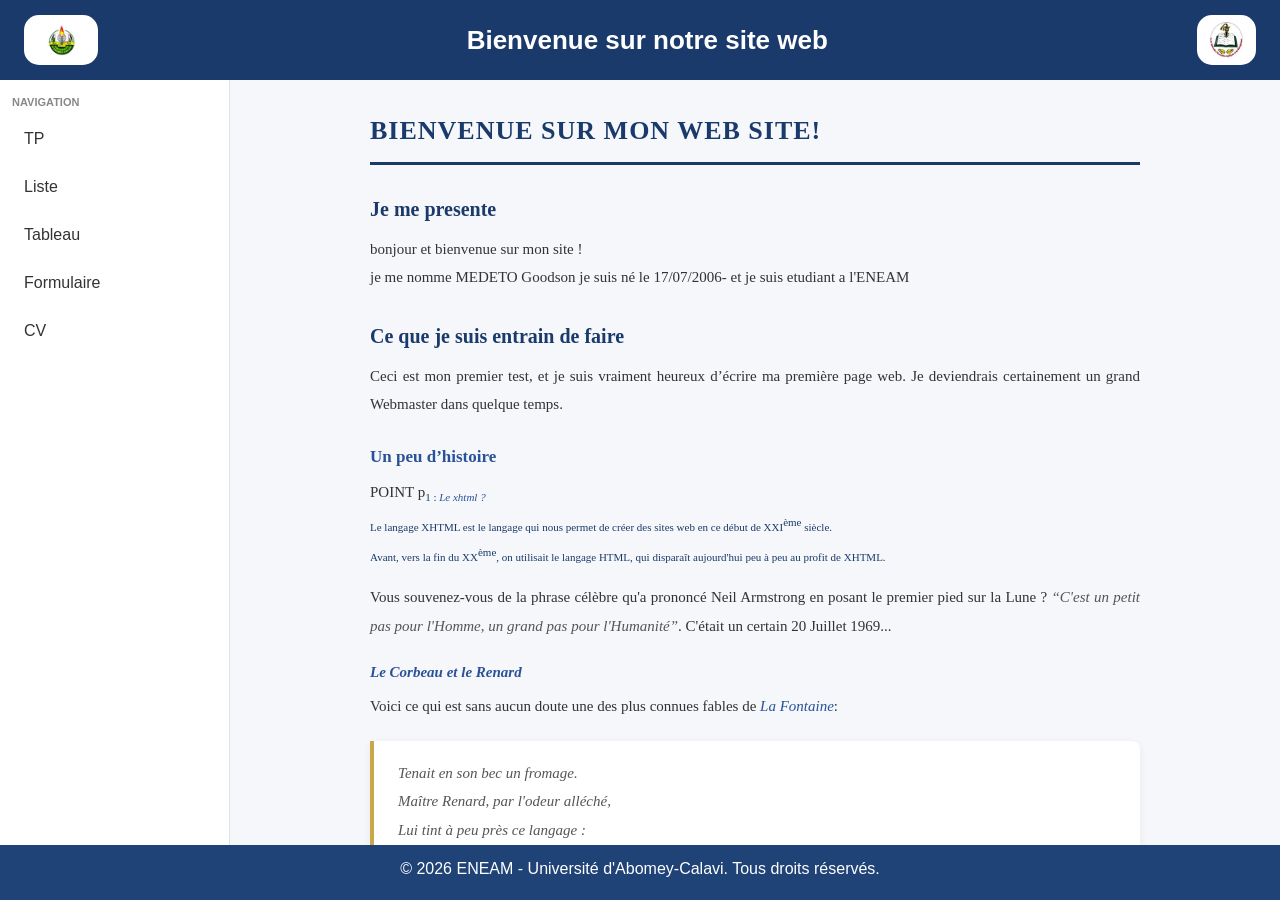
<file: index.html>
<!DOCTYPE html>
<html lang="fr">
<head>
    <meta charset="UTF-8">
    <meta name="viewport" content="width=device-width, initial-scale=1.0">
    <title>Exercice du Prof</title>
    <link rel="stylesheet" href="style.css">
</head>
<body>

<div class="container">

    <!-- En-tête -->
    <header class="header">
        <img src="logo_uac.png" alt="Logo UAC" class="logo">

        <h1>Bienvenue sur notre site web</h1>

        <img src="logo_eneam.png" alt="Logo ENEAM" class="logo">
    </header>

    <!-- Menu -->
    <aside class="menu">
        <ul>
            <li><a href="Page1.html" target="contenu">TP</a></li>
            <li><a href="Liste.html" target="contenu">Liste</a></li>
            <li><a href="Tableau.html" target="contenu">Tableau</a></li>
            <li><a href="Formulaire.html" target="contenu">Formulaire</a></li>
            <li><a href="TP1.html" target="contenu">CV</a></li>
        </ul>
    </aside>

    <!-- Zone d'affichage -->
    <main class="content">
        <iframe
            name="contenu"
            class="frame"
            src="Page1.html">
        </iframe>
    </main>

    <!-- Pied de page -->
    <footer class="footer">
        © 2026 ENEAM - Université d'Abomey-Calavi. Tous droits réservés.
    </footer>

</div>

</body>
</html>
</file>
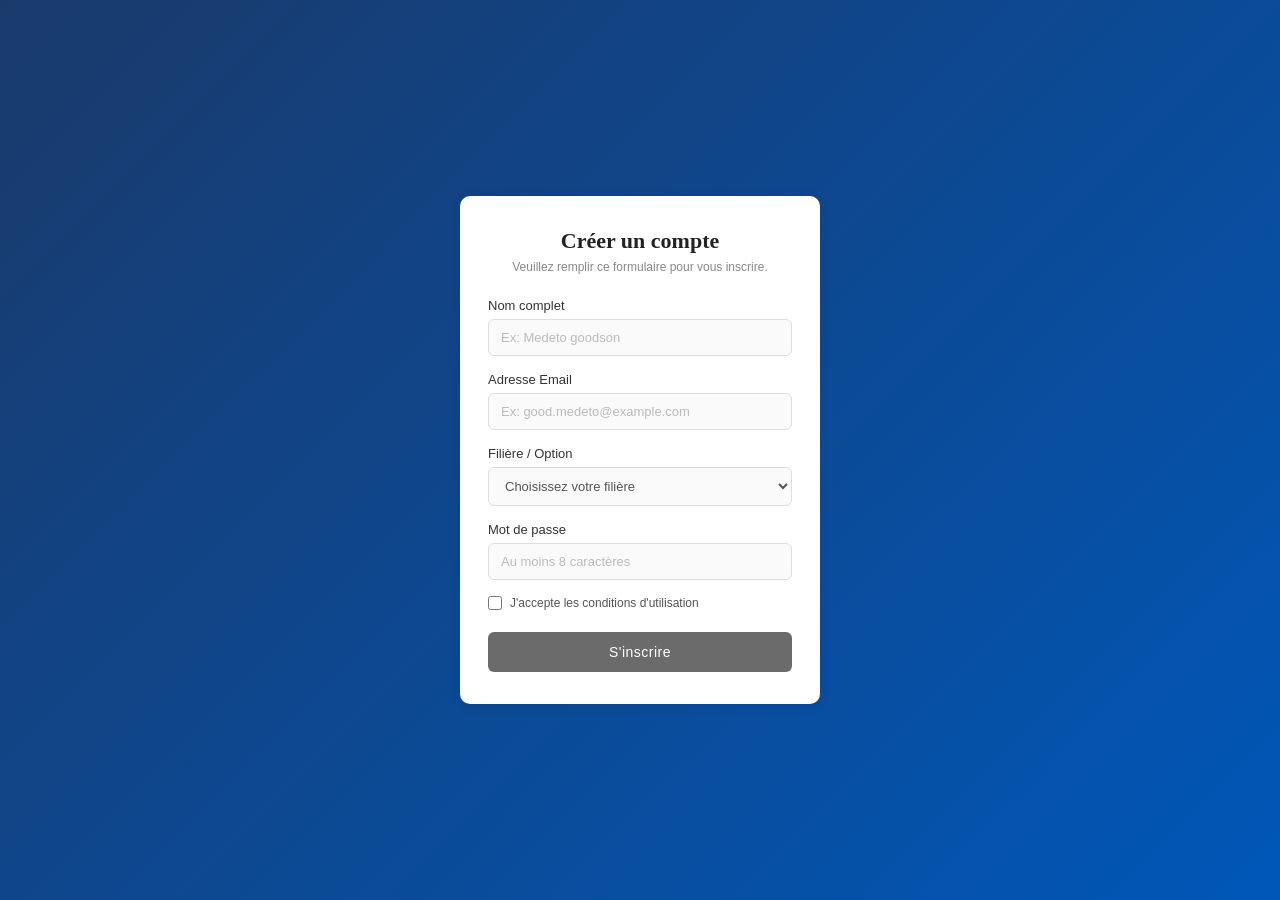
<file: Formulaire.html>
<!DOCTYPE html>
<html lang="fr">
<head>
  <meta charset="UTF-8">
  <title>Créer un compte</title>
  <link rel="stylesheet" href="formulaire.css">
</head>
<body>

  <div class="page">
    <div class="carte">

      <h2>Créer un compte</h2>
      <p class="sous-titre">Veuillez remplir ce formulaire pour vous inscrire.</p>

      <div class="champ">
        <label for="nom">Nom complet</label>
        <input type="text" id="nom" placeholder="Ex: Medeto goodson">
      </div>

      <div class="champ">
        <label for="email">Adresse Email</label>
        <input type="email" id="email" placeholder="Ex: good.medeto@example.com">
      </div>

      <div class="champ">
        <label for="filiere">Filière / Option</label>
        <select id="filiere">
          <option value="">Choisissez votre filière</option>
          <option>Informatique</option>
          <option>Gestion</option>
          <option>Finance</option>
          <option>Marketing</option>
        </select>
      </div>

      <div class="champ">
        <label for="mdp">Mot de passe</label>
        <input type="password" id="mdp" placeholder="Au moins 8 caractères">
      </div>

      <div class="cgu">
        <input type="checkbox" id="conditions">
        <label for="conditions">J'accepte les conditions d'utilisation</label>
      </div>

      <button class="btn-inscrire">S'inscrire</button>

    </div>
  </div>

</body>
</html>
</file>
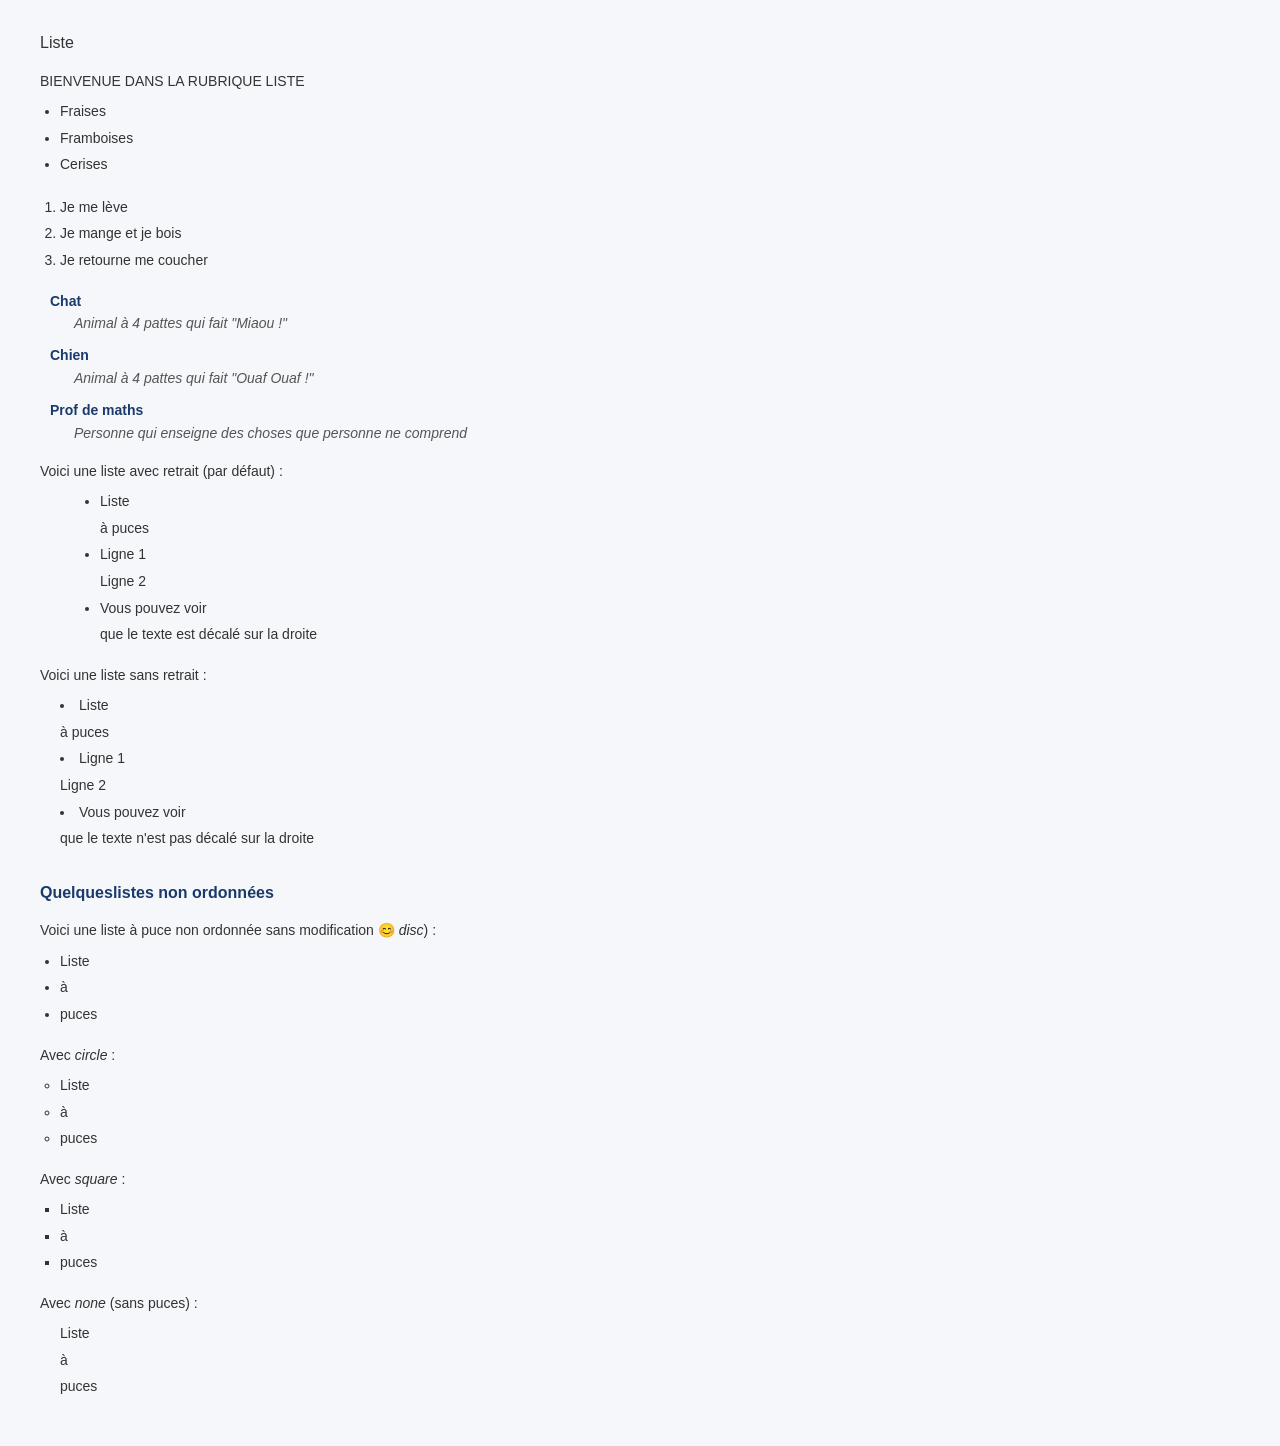
<file: Liste.html>
<!DOCTYPE html>
<html>
    <head>Liste
        <link rel="stylesheet" href="Liste.css">
    </head>
    <body>
        <p>BIENVENUE DANS LA RUBRIQUE LISTE</p>
        <ul>
            <li>Fraises</li>
            <li>Framboises</li>
            <li>Cerises</li>
        </ul>
        <ol>
            <li>Je me lève</li>
            <li>Je mange et je bois</li>
            <li>Je retourne me coucher</li>
        </ol>
        <dl>
                <dt>Chat</dt>
                <dd>Animal à 4 pattes qui fait "Miaou !"</dd>
                <dt>Chien</dt>
                <dd>Animal à 4 pattes qui fait "Ouaf Ouaf !"</dd>
                <dt>Prof de maths</dt>
                <dd>Personne qui enseigne des choses que personne ne comprend</dd>
        </dl>
        <p>Voici une liste avec retrait (par défaut) :</p>
                    <ul class="retrait">
                    <li>Liste<br/>à puces</li>
                    <li>Ligne 1<br />Ligne 2</li>
                    <li>Vous pouvez voir<br />que le texte est décalé sur la droite</li>
                    </ul>
                    <p>Voici une liste sans retrait :</p>
                    <ul class="pas_de_retrait">
                    <li>Liste<br/>à puces</li>
                    <li>Ligne 1<br />Ligne 2</li>
                    <li>Vous pouvez voir<br />que le texte n'est pas décalé sur la droite</li>
        </ul>
        <h2>Quelqueslistes non ordonnées</h2>
        <p>Voici une liste à puce non ordonnée sans modification 😊 <em>disc</em>) :</p>
        <ul>
            <li>Liste</li>
            <li>à</li>
            <li>puces</li>
            </ul>
            <p>Avec <em>circle</em> :</p>
            <ul class="cercle">
            <li>Liste</li>
            <li>à</li>
            <li>puces</li>
            </ul>
            <p>Avec <em>square</em> :</p>
            <ul class="carre">
            <li>Liste</li>
            <li>à</li>
            <li>puces</li>
            </ul>
            <p>Avec <em>none</em> (sans puces) :</p>
            <ul class="rien">
            <li>Liste</li>
            <li>à</li>
            <li>puces</li>
        </ul>

    </body>
</html>
</file>
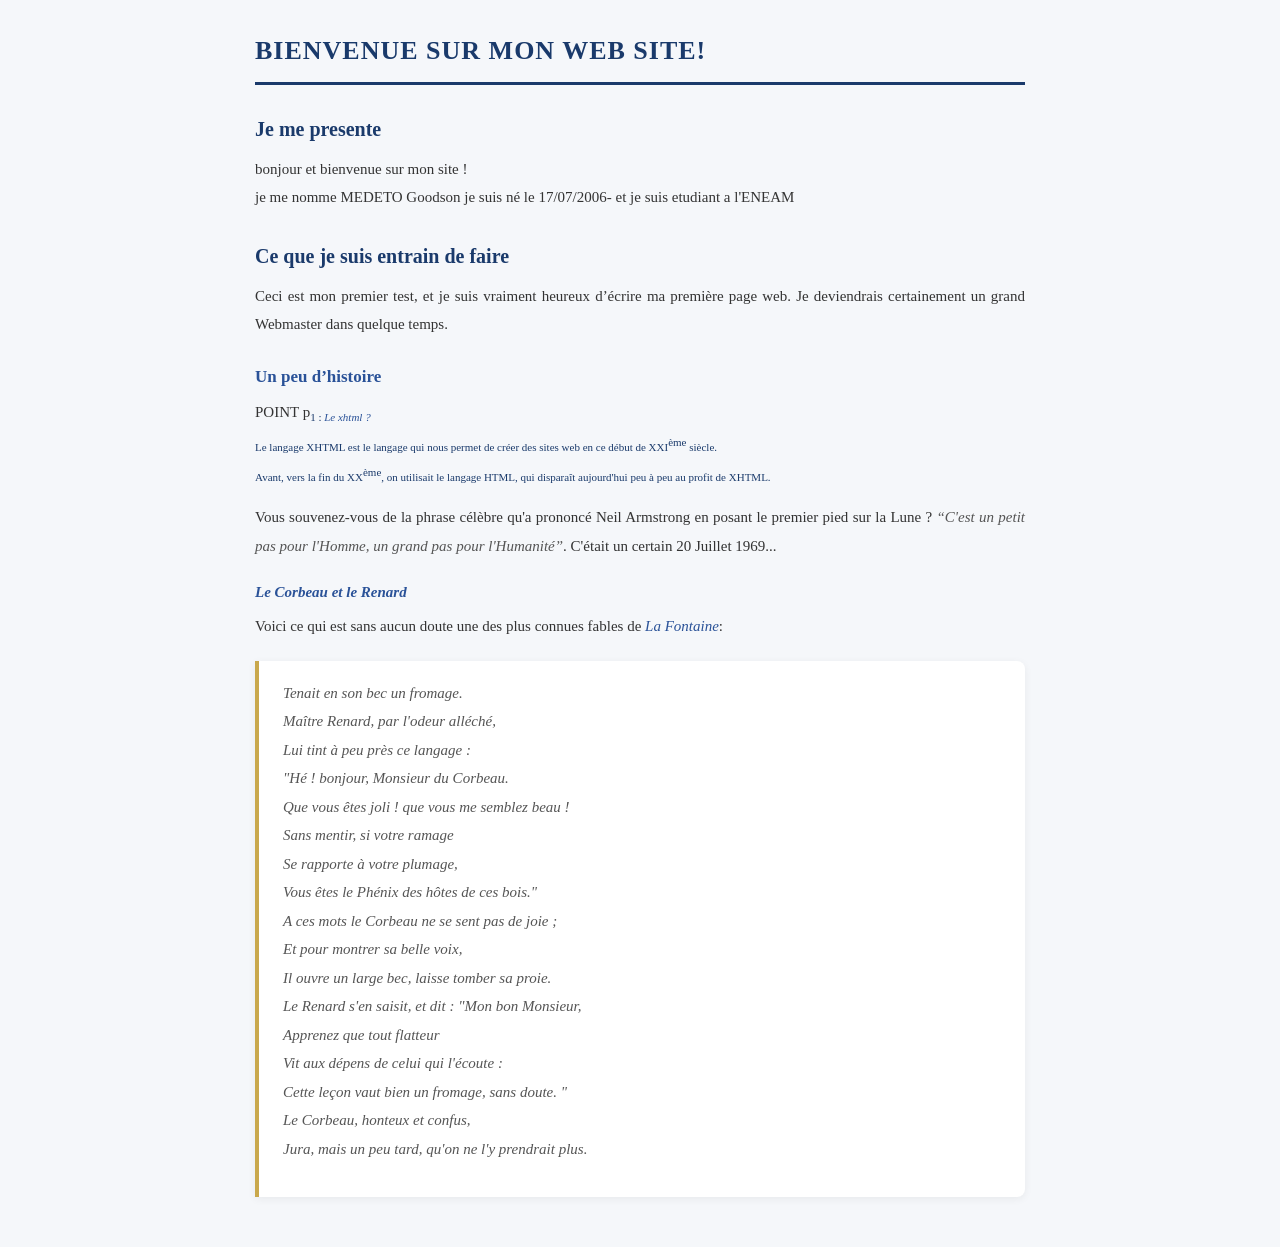
<file: Page1.html>
<!DOCTYPE html>
<html>
    <head>
        <title>Goodson</title>
        <link rel="stylesheet" href="Page1.css">
    </head>
    <body>
        <h1>BIENVENUE SUR MON WEB SITE!</h1>
        <h2>Je me presente</h2>
        <p>
            bonjour et bienvenue sur mon site !</br> je me nomme MEDETO Goodson
            je suis né le 17/07/2006- et je suis etudiant a l'ENEAM
        </p>
        <h2>Ce que je suis entrain de faire</h2>
        <p>
            Ceci est mon premier test, et je suis vraiment heureux d’écrire ma première page web. Je deviendrais
            certainement un grand Webmaster dans quelque temps.
        </p>
        <h3>Un peu d’histoire</h3>
        <p>
            POINT p<sub>1</sup> : <em> Le xhtml ?</em><br />
            Le langage XHTML est le langage qui nous permet de créer des sites web en ce début de
            XXI<sup>ème</sup> siècle.<br />
            Avant, vers la fin du XX<sup>ème</sup>, on utilisait le langage HTML, qui disparaît aujourd'hui peu à
            peu au profit de XHTML.
        </p>
        <p>
            Vous souvenez-vous de la phrase célèbre qu'a prononcé Neil Armstrong en posant le premier pied
            sur la Lune ? <q>C'est un petit pas pour l'Homme, un grand pas pour l'Humanité</q>. C'était un certain
            20 Juillet 1969...
       </p>
       <h4>Le Corbeau et le Renard</h4>
        <p>
            Voici ce qui est sans aucun doute une des plus connues fables de <em>La Fontaine</em>:
        </p>
        <blockquote>
            <p>
                Tenait en son bec un fromage.<br />
                Maître Renard, par l'odeur alléché,<br />
                Lui tint à peu près ce langage :<br />
                "Hé ! bonjour, Monsieur du Corbeau.<br />
                Que vous êtes joli ! que vous me semblez beau !<br />
                Sans mentir, si votre ramage<br />
                Se rapporte à votre plumage,<br />
                Vous êtes le Phénix des hôtes de ces bois."<br />
                A ces mots le Corbeau ne se sent pas de joie ;<br />
                Et pour montrer sa belle voix,<br />
                Il ouvre un large bec, laisse tomber sa proie.<br />
                Le Renard s'en saisit, et dit : "Mon bon Monsieur,<br />
                Apprenez que tout flatteur<br />
                Vit aux dépens de celui qui l'écoute :<br />
                Cette leçon vaut bien un fromage, sans doute. "<br />
                Le Corbeau, honteux et confus,<br />
                Jura, mais un peu tard, qu'on ne l'y prendrait plus.
            </p>
        </blockquote>
    </body>
</html>
</file>
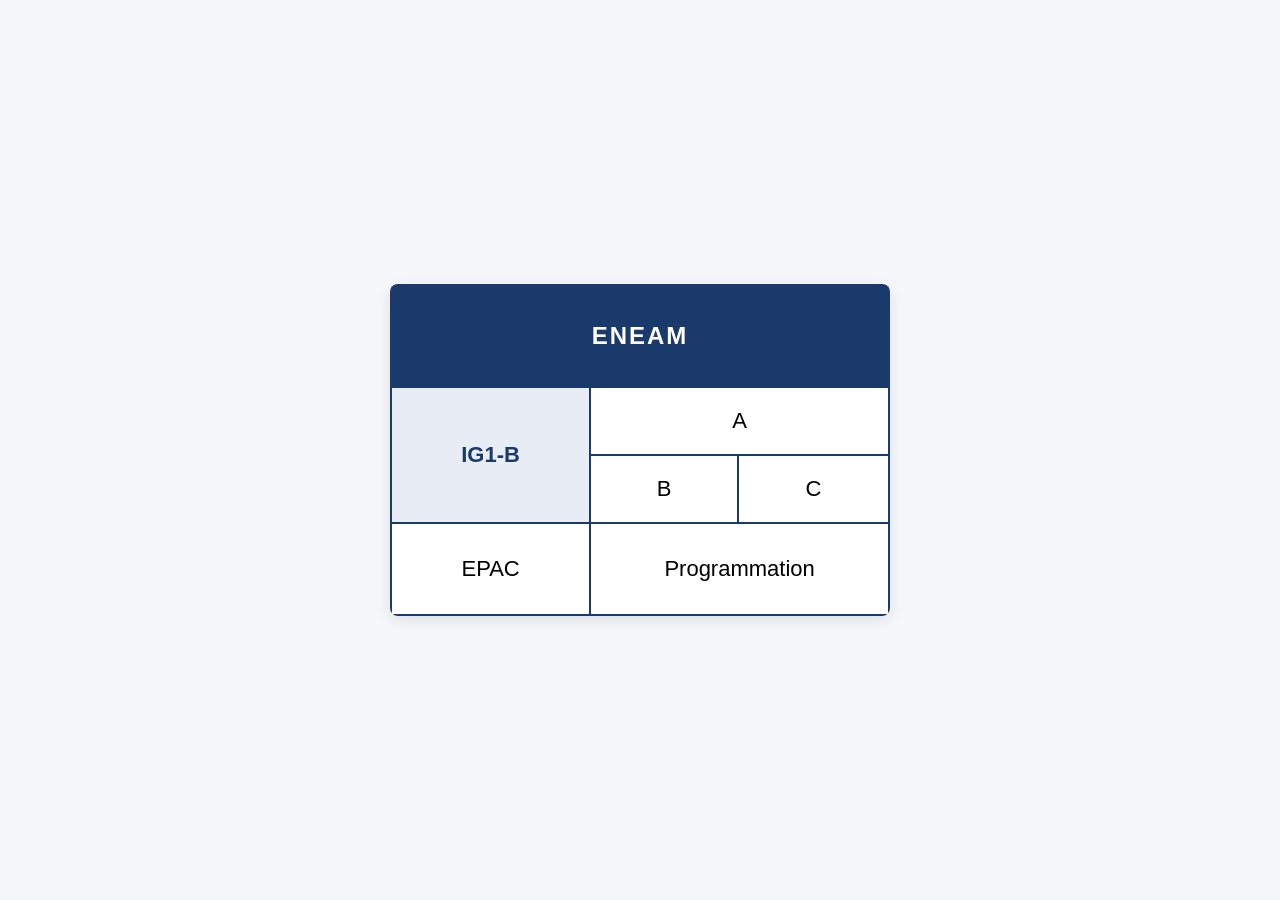
<file: Tableau.html>
<!DOCTYPE html>
<html lang="fr">
<head>
<meta charset="UTF-8">
<title>Tableau</title>
<style>
body{
    font-family: Arial, sans-serif;
    display:flex;
    justify-content:center;
    margin-top:40px;
}

table{
    border-collapse:collapse;
    width:500px;
}

td{
    border:2px solid black;
    text-align:center;
    padding:20px;
    font-size:22px;
}

.enam{
    font-weight:bold;
    height:60px;
}

.gauche{
    width:40%;
}

.bas{
    height:50px;
}
</style>
    <link rel="stylesheet" href="Tableau.css">
</head>
<body>

<table>
    <tr>
        <td colspan="3" class="enam">ENEAM</td>
    </tr>

    <tr>
        <td rowspan="2" class="gauche">IG1-B</td>
        <td colspan="2">A</td>
    </tr>

    <tr>
        <td>B</td>
        <td>C</td>
    </tr>

    <tr>
        <td>EPAC</td>
        <td colspan="2" class="bas">Programmation</td>
    </tr>
</table>

</body>
</html>
</file>
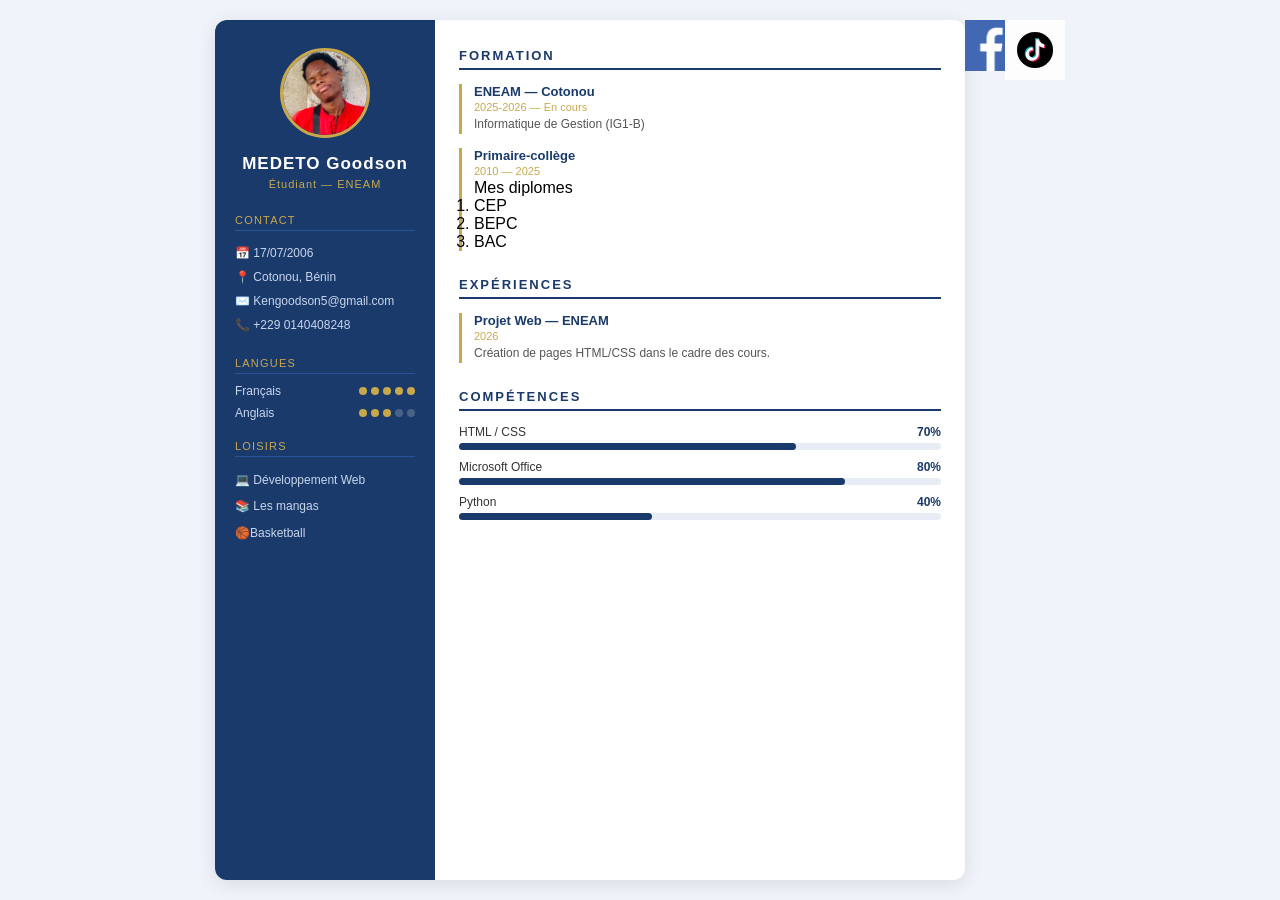
<file: TP1.html>
<!DOCTYPE html>
<html lang="fr">
<head>
  <meta charset="UTF-8">
  <title>CV — MEDETO Goodson</title>
    <link rel="stylesheet" href="TP1.css">
</head>
<body>
<div class="cv">

  <!-- ── GAUCHE ── -->
  <div class="gauche">

    <img src="good1.jpg" alt="Photo" class="photo">

    <div class="nom">
      <div class="prenom">MEDETO Goodson</div>
      <div class="titre">Étudiant — ENEAM</div>
    </div>

    <div class="titre-section-gauche">CONTACT</div>
    <div class="contact-item">
      <div>📅 17/07/2006</div>
      <div>📍 Cotonou, Bénin</div>
      <div>✉️ Kengoodson5@gmail.com</div>
      <div>📞 +229 0140408248</div>
    </div>

    <div class="titre-section-gauche">LANGUES</div>
    <div class="langue">
      <span>Français</span>
      <div class="points">
        <div class="point actif"></div>
        <div class="point actif"></div>
        <div class="point actif"></div>
        <div class="point actif"></div>
        <div class="point actif"></div>
      </div>
    </div>
    <div class="langue">
      <span>Anglais</span>
      <div class="points">
        <div class="point actif"></div>
        <div class="point actif"></div>
        <div class="point actif"></div>
        <div class="point"></div>
        <div class="point"></div>
      </div>
    </div>

    <div class="titre-section-gauche">LOISIRS</div>
    <div class="loisir">
      <div>💻 Développement Web</div>
      <div>📚 Les mangas</div>
      <div>🏀Basketball</div>
    </div>

  </div>

  <!-- ── DROITE ── -->
  <div class="droite">

    <!-- Formation -->
    <div class="section">
      <div class="titre-section">FORMATION</div>

      <div class="bloc">
        <div class="poste">ENEAM — Cotonou</div>
        <div class="date">2025-2026 — En cours</div>
        <div class="description">Informatique de Gestion (IG1-B)</div>
      </div>

      <div class="bloc">
        <div class="poste">Primaire-collège</div>
        <div class="date">2010 — 2025</div>
       </ul>
          <p>Mes diplomes</p>
        <ol>
              <li>CEP</li>
              <li>BEPC</li>
              <li>BAC</li>
        </ol>
      </div>

      <!-- Ajoutez vos autres années ici -->
    </div>

    <!-- Expériences -->
    <div class="section">
      <div class="titre-section">EXPÉRIENCES</div>

      <div class="bloc">
        <div class="poste">Projet Web — ENEAM</div>
        <div class="date">2026</div>
        <div class="description">
          Création de pages HTML/CSS dans le cadre des cours.
        </div>
      </div>

      <!-- Ajoutez vos expériences ici -->
    </div>

    <!-- Compétences -->
    <div class="section">
      <div class="titre-section">COMPÉTENCES</div>

      <div class="competence">
        <div class="competence-label">
          <span>HTML / CSS</span><span>70%</span>
        </div>
        <div class="barre-fond">
          <div class="barre-remplie" style="width:70%"></div>
        </div>
      </div>

      <div class="competence">
        <div class="competence-label">
          <span>Microsoft Office</span><span>80%</span>
        </div>
        <div class="barre-fond">
          <div class="barre-remplie" style="width:80%"></div>
        </div>
      </div>

      <div class="competence">
        <div class="competence-label">
          <span>Python</span><span>40%</span>
        </div>
        <div class="barre-fond">
          <div class="barre-remplie" style="width:40%"></div>
        </div>
      </div>

      <!-- Ajoutez vos compétences ici -->
    </div>

  </div>
</div>
<a href="https://www.facebook.com/profile.php?id=61578099670760" target="_blank">
  <img src="good.png" alt="Facebook" width="40">
</a>
<a href="https://www.tiktok.com/@goodson396ken" target="_blank">
  <img src="tik.png" alt="Tiktok" width="60">
</a>
</body>
</html>
</file>
<file: style.css>
*{
  margin:0;
  padding:0;
  box-sizing:border-box;
}

body{
  font-family:Arial,sans-serif;
  background:#fff;
}

/* ── GRILLE PRINCIPALE ── */
.container{
  display:grid;
  grid-template-columns:230px 1fr;
  grid-template-rows:80px 1fr 55px;
  min-height:100vh;
}

/* ── HEADER ── */
.header{
  grid-column:1 / 3;

  background:#1a3a6b;

  display:flex;
  align-items:center;
  justify-content:space-between;

  padding:0 24px;

  color:white;
}

.header h1{
  font-size:26px;
  text-align:center;
}

.logo{
  height:50px;
  width:auto;

  background:white;

  border-radius:15px;

  padding:5px 10px;

  flex-shrink:0;
}

/* ── MENU ── */
.menu{
  background:white;

  border-right:1px solid #dde3ef;

  padding:16px 12px;

  overflow-y:auto;
}

.menu::before{
  content:"NAVIGATION";

  display:block;

  font-size:11px;

  font-weight:bold;

  color:#888;

  margin-bottom:10px;
}

.menu ul{
  list-style:none;
}

.menu li{
  margin-bottom:6px;
}

.menu a{
  display:block;

  padding:12px;

  text-decoration:none;

  color:#333;

  border-radius:6px;
}

.menu a:hover{
  background:#eef1f7;

  color:#1a3a6b;
}

/* ── CONTENU ── */
.content{
  overflow:hidden;
}

.frame{
  width:100%;
  height:100%;
  min-height:600px;
  border:none;
}

/* ── FOOTER ── */
.footer{
  grid-column:1 / 3;

  background:#1f4277;

  color:white;

  text-align:center;

  padding:15px;
}


/* ========================
   VERSION MOBILE
======================== */

@media (max-width:768px){

.container{
  display:flex;

  flex-direction:column;

  min-height:100vh;
}

/* HEADER */

.header{
  flex-direction:column;

  gap:10px;

  padding:15px;
}

.header h1{
  font-size:18px;

  line-height:1.4;
}

.logo{
  height:40px;
}

/* MENU */

.menu{
  width:100%;

  border-right:none;

  border-bottom:1px solid #ddd;

  overflow:visible;
}

.menu::before{
  text-align:center;
}

.menu ul{
  display:flex;

  flex-wrap:wrap;

  justify-content:center;

  gap:8px;
}

.menu li{
  margin:0;
}

.menu a{
  background:#f3f4f6;

  padding:10px 14px;

  font-size:14px;
}

/* CONTENU */

.content{
  flex:1;

  width:100%;
}

.frame{
  width:100%;

  height:70vh;

  min-height:500px;
}

/* FOOTER */

.footer{
  font-size:12px;

  padding:12px;
}

}
</file>
<file: formulaire.css>
* {
  margin: 0;
  padding: 0;
  box-sizing: border-box;
}

body {
  font-family: Arial, sans-serif;
  background: #f5f5f5;
  min-height: 100vh;
}

/* ── PAGE CENTRÉE ── */
.page {
  display: flex;
  justify-content: center;
  align-items: center;
  min-height: 100vh;
  padding: 30px 16px;
}

/* ── CARTE FORMULAIRE ── */
.carte {
  background: #ffffff;
  border-radius: 10px;
  padding: 32px 28px;
  width: 100%;
  max-width: 360px;
  box-shadow: 0 2px 12px rgba(0, 0, 0, 0.08);
}

/* ── TITRE ── */
.carte h2 {
  text-align: center;
  font-family: Georgia, serif;
  font-size: 22px;
  color: #222;
  margin-bottom: 6px;
}

.sous-titre {
  text-align: center;
  font-size: 12px;
  color: #888;
  margin-bottom: 24px;
}

/* ── CHAMPS ── */
.champ {
  margin-bottom: 16px;
}

.champ label {
  display: block;
  font-size: 13px;
  color: #333;
  margin-bottom: 6px;
}

.champ input,
.champ select {
  width: 100%;
  padding: 10px 12px;
  border: 1px solid #dddddd;
  border-radius: 6px;
  font-size: 13px;
  color: #555;
  background: #fafafa;
  outline: none;
  transition: border-color 0.2s;
}

.champ input:focus,
.champ select:focus {
  border-color: #6b6b6b;
  background: #fff;
}

.champ input::placeholder {
  color: #bbb;
}

/* ── CASE CGU ── */
.cgu {
  display: flex;
  align-items: center;
  gap: 8px;
  margin-bottom: 22px;
}

.cgu input[type="checkbox"] {
  width: 14px;
  height: 14px;
  accent-color: #6b6b6b;
}

.cgu label {
  font-size: 12px;
  color: #555;
}

/* ── BOUTON ── */
.btn-inscrire {
  width: 100%;
  background: #6b6b6b;
  color: #ffffff;
  border: none;
  border-radius: 6px;
  padding: 12px;
  font-size: 14px;
  cursor: pointer;
  letter-spacing: 0.5px;
  transition: background 0.2s;
}

.btn-inscrire:hover {
  background:  #555555;
}

body {
  background: linear-gradient(135deg, #1a3a6b, #0057b8);
}
</file>
<file: Liste.css>
/* ── RESET & BASE ── */
* {
  margin: 0;
  padding: 0;
  box-sizing: border-box;
}

body {
  font-family: Arial, sans-serif;
  background: #f5f7fa;
  color: #333333;
  padding: 30px 40px;
  line-height: 1.6;
}

/* ── TITRES ── */
h1 {
  color: #1a3a6b;
  font-size: 22px;
  border-bottom: 3px solid #1a3a6b;
  padding-bottom: 8px;
  margin-bottom: 24px;
}

h2 {
  color: #1a3a6b;
  font-size: 16px;
  margin-top: 28px;
  margin-bottom: 8px;
}

/* ── PARAGRAPHES ── */
p {
  margin: 14px 0 6px;
  font-size: 14px;
}

/* ── LISTES EN GÉNÉRAL ── */
ul, ol {
  margin: 6px 0 16px 20px;
  line-height: 1.9;
  font-size: 14px;
}

/* ── LISTE DE DÉFINITIONS ── */
dl {
  margin: 8px 0 16px 10px;
  font-size: 14px;
}

dl dt {
  font-weight: bold;
  color: #1a3a6b;
  margin-top: 10px;
}

dl dd {
  margin-left: 24px;
  color: #555555;
  font-style: italic;
}

/* ── RETRAIT ── */
ul.retrait {
  padding-left: 40px;
}

ul.pas_de_retrait {
  padding-left: 0;
  list-style-position: inside;
}

/* ── TYPES DE PUCES ── */
ul.cercle {
  list-style-type: circle;
}

ul.carre {
  list-style-type: square;
}

ul.rien {
  list-style-type: none;
}
</file>
<file: Page1.css>
/* ── RESET & BASE ── */
* {
  margin: 0;
  padding: 0;
  box-sizing: border-box;
}

body {
  font-family: Georgia, serif;
  background: #f5f7fa;
  color: #333333;
  padding: 30px 40px;
  max-width: 850px;
  margin: 0 auto;
  line-height: 1.6;
}

/* ── TITRES ── */
h1 {
  color: #1a3a6b;
  font-size: 26px;
  border-bottom: 3px solid #1a3a6b;
  padding-bottom: 10px;
  margin-bottom: 24px;
  letter-spacing: 1px;
}

h2 {
  color: #1a3a6b;
  font-size: 20px;
  margin-top: 28px;
  margin-bottom: 10px;
}

h3 {
  color: #2a5298;
  font-size: 17px;
  margin-top: 24px;
  margin-bottom: 8px;
}

h4 {
  color: #2a5298;
  font-size: 15px;
  margin-top: 20px;
  margin-bottom: 8px;
  font-style: italic;
}

/* ── PARAGRAPHES ── */
p {
  font-size: 15px;
  line-height: 1.9;
  margin-bottom: 16px;
  text-align: justify;
}

/* ── CITATION INLINE ── */
q {
  font-style: italic;
  color: #555555;
}

/* ── CITATION EN BLOC ── */
blockquote {
  border-left: 4px solid #c9a84c;
  background: #ffffff;
  margin: 20px 0;
  padding: 18px 24px;
  border-radius: 0 8px 8px 0;
  font-style: italic;
  color: #555555;
  font-size: 15px;
  line-height: 2;
  box-shadow: 0 2px 8px rgba(0,0,0,0.06);
}

/* ── EXPOSANT / INDICE ── */
sup, sub {
  font-size: 11px;
  color: #1a3a6b;
}

/* ── EMPHASE ── */
em {
  color: #2a5298;
}
</file>
<file: Tableau.css>
body {
  font-family: Arial, sans-serif;
  display: flex;
  justify-content: center;
  align-items: center;
  min-height: 100vh;
  margin: 0;
  background: #f5f7fa;
}

table {
  border-collapse: collapse;
  width: 500px;
  box-shadow: 0 4px 16px rgba(0, 0, 0, 0.1);
  border-radius: 8px;
  overflow: hidden;
}

td {
  border: 2px solid #1a3a6b;
  text-align: center;
  padding: 20px;
  font-size: 22px;
  background: #ffffff;
  transition: background 0.2s;
}

td:hover {
  background: #eef1f7;
}

/* ── Titre ENEAM ── */
.enam {
  font-weight: bold;
  height: 60px;
  background: #1a3a6b;
  color: #ffffff;
  letter-spacing: 2px;
  font-size: 24px;
}

.enam:hover {
  background: #1a3a6b;  /* pas de hover sur le header */
}

/* ── Colonne gauche ── */
.gauche {
  width: 40%;
  background: #e8edf5;
  color: #1a3a6b;
  font-weight: 600;
}

/* ── Ligne bas ── */
.bas {
  height: 50px;
}
</file>
<file: TP1.css>
*{
  margin:0;
  padding:0;
  box-sizing:border-box;
}

body{
  font-family:Arial,sans-serif;
  background:#f0f4fa;
  min-height:100vh;
  display:flex;
  justify-content:center;
  padding:20px 10px;
}

/* =========================
   CARTE CV
========================= */

.cv{
  display:grid;
  grid-template-columns:220px 1fr;
  width:100%;
  max-width:750px;
  background:#ffffff;
  border-radius:12px;
  overflow:hidden;
  box-shadow:0 4px 20px rgba(0,0,0,.1);
}

/* =========================
   COLONNE GAUCHE
========================= */

.gauche{
  background:#1a3a6b;
  color:white;
  padding:28px 20px;
}

.photo{
  width:90px;
  height:90px;
  border-radius:50%;
  border:3px solid #c9a84c;
  display:block;
  margin:0 auto 16px;
  object-fit:cover;
  background:#2a5298;
}

.nom{
  text-align:center;
  margin-bottom:24px;
}

.nom .prenom{
  font-size:17px;
  font-weight:700;
  letter-spacing:1px;
}

.nom .titre{
  font-size:11px;
  color:#c9a84c;
  letter-spacing:1px;
  margin-top:4px;
}

.titre-section-gauche{
  font-size:11px;
  letter-spacing:1.2px;
  color:#c9a84c;
  border-bottom:1px solid #2a5298;
  padding-bottom:4px;
  margin:20px 0 10px;
}

.contact-item{
  font-size:12px;
  color:#c8d6ed;
  line-height:2;
}

.langue{
  display:flex;
  justify-content:space-between;
  align-items:center;
  font-size:12px;
  color:#c8d6ed;
  margin-bottom:8px;
}

.points{
  display:flex;
  gap:4px;
}

.point{
  width:8px;
  height:8px;
  border-radius:50%;
  background:rgba(255,255,255,.2);
}

.point.actif{
  background:#c9a84c;
}

.loisir{
  font-size:12px;
  color:#c8d6ed;
  line-height:2.2;
}

/* =========================
   COLONNE DROITE
========================= */

.droite{
  padding:28px 24px;
}

.titre-section{
  font-size:13px;
  font-weight:700;
  color:#1a3a6b;
  letter-spacing:2px;
  border-bottom:2px solid #1a3a6b;
  padding-bottom:5px;
  margin-bottom:14px;
}

.section{
  margin-bottom:26px;
}

.bloc{
  border-left:3px solid #c9a84c;
  padding-left:12px;
  margin-bottom:14px;
}

.bloc .poste{
  font-size:13px;
  font-weight:700;
  color:#1a3a6b;
}

.bloc .date{
  font-size:11px;
  color:#c9a84c;
  margin:2px 0;
}

.bloc .description{
  font-size:12px;
  color:#555;
  line-height:1.6;
}

.competence{
  margin-bottom:10px;
}

.competence-label{
  display:flex;
  justify-content:space-between;
  font-size:12px;
  color:#333;
  margin-bottom:4px;
}

.competence-label span:last-child{
  color:#1a3a6b;
  font-weight:600;
}

.barre-fond{
  background:#e8edf5;
  border-radius:4px;
  height:7px;
}

.barre-remplie{
  background:#1a3a6b;
  height:7px;
  border-radius:4px;
}

/* =========================
   VERSION MOBILE
========================= */

@media screen and (max-width:768px){

  body{
    padding:10px;
  }

  .cv{
    grid-template-columns:1fr;
    width:100%;
    max-width:100%;
  }

  .gauche{
    text-align:center;
    padding:20px 15px;
  }

  .droite{
    padding:20px 15px;
  }

  .titre-section,
  .titre-section-gauche{
    text-align:center;
  }

  .langue{
    justify-content:center;
    gap:10px;
  }

  .competence-label{
    flex-direction:column;
    gap:2px;
  }

  .photo{
    width:80px;
    height:80px;
  }

  .bloc{
    padding-left:10px;
  }
}
</file>
